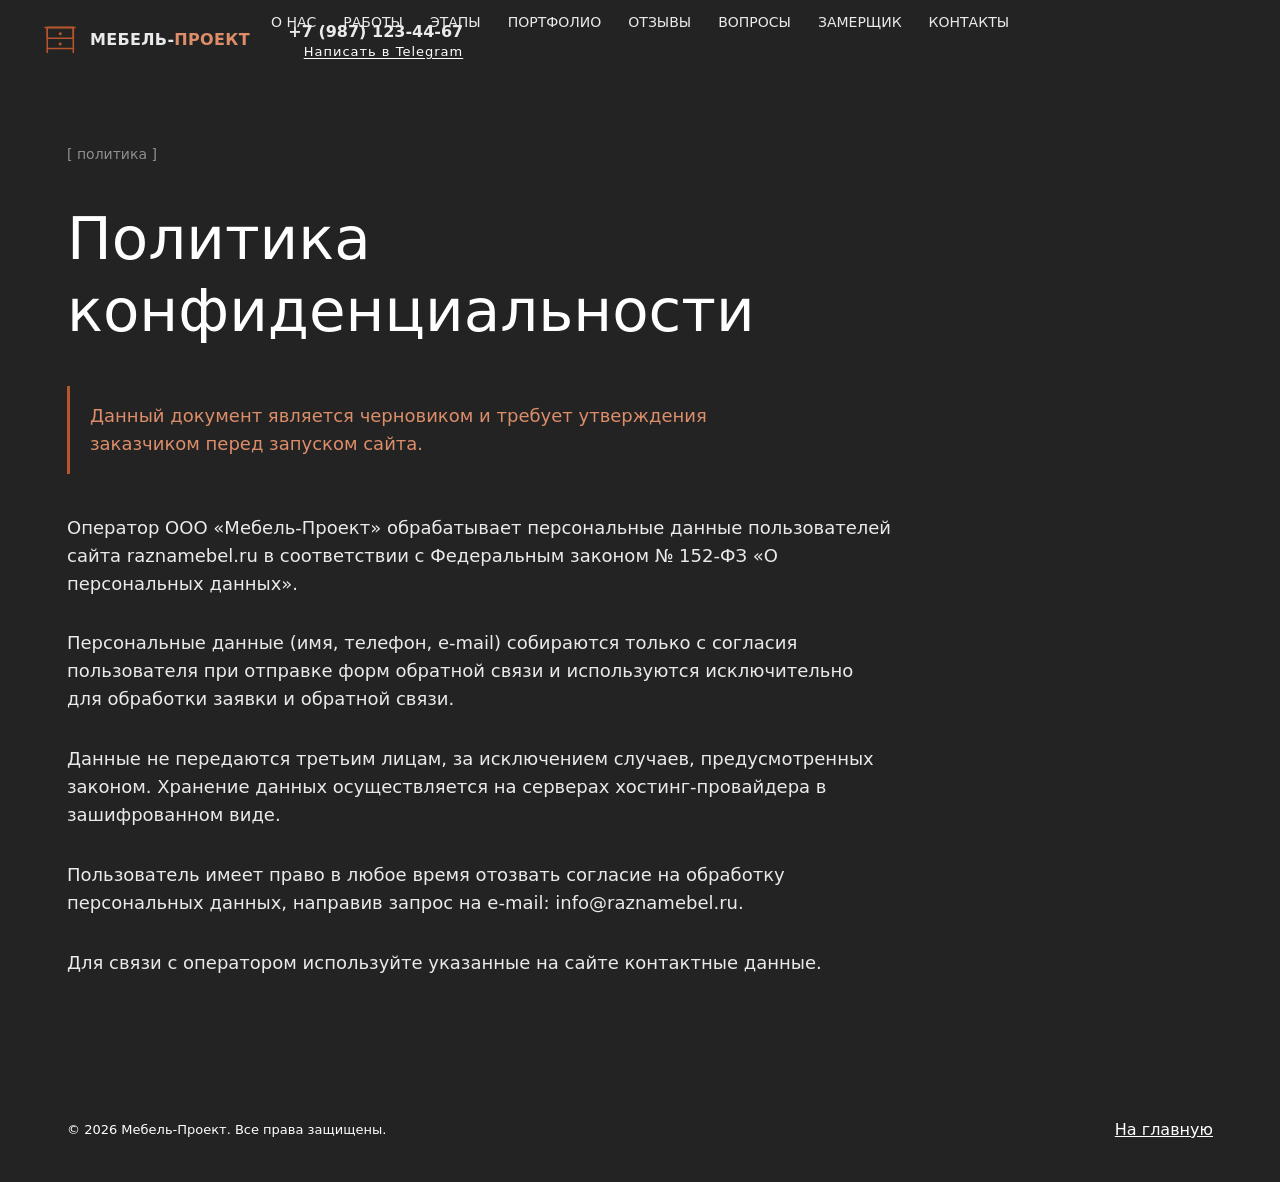
<file: privacy.html>
<!DOCTYPE html>
<html lang="ru">
<head>
  <meta charset="UTF-8">
  <meta name="viewport" content="width=device-width, initial-scale=1.0">
  <title>Политика конфиденциальности — Мебель-Проект</title>
  <meta name="description" content="Политика конфиденциальности сайта «Мебель-Проект»: какие персональные данные собираются, как обрабатываются и хранятся, как отозвать согласие.">
  <meta name="theme-color" content="#b4552d">
  <link rel="icon" href="images/favicon.svg" type="image/svg+xml">
  <link rel="stylesheet" href="css/variables.css">
  <link rel="stylesheet" href="css/base.css">
  <link rel="stylesheet" href="css/ui.css">
  <link rel="stylesheet" href="css/sections/header.css">
  <link rel="stylesheet" href="css/sections/footer.css">
  <link rel="stylesheet" href="css/privacy.css">
</head>
<body>
  <a class="ui-skip" href="#main">Перейти к содержимому</a>
  <header class="site-header">
    <div class="site-header__inner ui-container">
      <a href="/" class="site-header__logo" aria-label="Мебель-Проект — главная">
        <img class="site-header__logo-img site-header__logo-img--bar" src="images/logo-4-light.svg" alt="" width="40" height="40">
        <img class="site-header__logo-img site-header__logo-img--dark" src="images/logo-4-accent.svg" alt="" width="40" height="40">
        <span class="site-header__logo-text" aria-hidden="true">Мебель-<span class="site-header__logo-text-accent">Проект</span></span>
      </a>
      <button type="button" class="site-header__burger" aria-label="Открыть меню" aria-expanded="false" aria-controls="site-nav">
        <span class="site-header__burger-line" aria-hidden="true"></span>
      </button>
      <div class="site-header__contacts">
        <a href="tel:+79991234567" class="site-header__phone">+7 (987) 123-44-67</a>
        <a href="https://t.me/+79991234567" class="site-header__tg" target="_blank" rel="noopener">Написать в Telegram</a>
      </div>
    </div>
  </header>
  <nav class="site-nav" id="site-nav" hidden>
    <ul class="site-nav__list">
      <li><a class="site-nav__link" href="#facts">О нас</a></li>
      <li><a class="site-nav__link" href="#services">Работы</a></li>
      <li><a class="site-nav__link" href="#process">Этапы</a></li>
      <li><a class="site-nav__link" href="#works">Портфолио</a></li>
      <li><a class="site-nav__link" href="#reviews">Отзывы</a></li>
      <li><a class="site-nav__link" href="#faq">Вопросы</a></li>
      <li><a class="site-nav__link" href="#measurer">Замерщик</a></li>
      <li><a class="site-nav__link" href="#contacts">Контакты</a></li>
    </ul>
  </nav>

  <main id="main">
    <section class="privacy">
      <div class="privacy__inner ui-container">
        <div class="privacy__eyebrow ui-eyebrow">[ политика ]</div>
        <h1 class="privacy__title">Политика конфиденциальности</h1>
        <p class="privacy__note" data-draft="true">Данный документ является черновиком и требует утверждения заказчиком перед запуском сайта.</p>
        <div class="privacy__content">
          <p>Оператор ООО «Мебель-Проект» обрабатывает персональные данные пользователей сайта raznamebel.ru в соответствии с Федеральным законом № 152-ФЗ «О персональных данных».</p>
          <p>Персональные данные (имя, телефон, e-mail) собираются только с согласия пользователя при отправке форм обратной связи и используются исключительно для обработки заявки и обратной связи.</p>
          <p>Данные не передаются третьим лицам, за исключением случаев, предусмотренных законом. Хранение данных осуществляется на серверах хостинг-провайдера в зашифрованном виде.</p>
          <p>Пользователь имеет право в любое время отозвать согласие на обработку персональных данных, направив запрос на e-mail: info@raznamebel.ru.</p>
          <p>Для связи с оператором используйте указанные на сайте контактные данные.</p>
        </div>
      </div>
    </section>
  </main>

  <footer class="footer">
    <div class="footer__inner ui-container">
      <p class="footer__copy">© 2026 Мебель-Проект. Все права защищены.</p>
      <div class="footer__links">
        <a href="index.html" class="footer__link">На главную</a>
      </div>
    </div>
  </footer>

  <script src="js/menu.js" defer></script>
  <script src="js/ui.js" defer></script>
</body>
</html>
</file>
<file: css/variables.css>
/* ==========================================================================
   variables.css — дизайн-токены проекта «Разная Мебель»
   Основа: токены референса. Красный заменён по варианту A. Только :root.
   ========================================================================== */

:root {
  /* --- Цвета --- */
  --color-bg-dark: #232323; /* hero-фон (grey-14) */
  --color-accent: #b4552d; /* заливки с текстом: бар шапки, круг-CTA, кнопки (белый текст 4,87:1, AA) */
  --color-accent-decor: #b4552d; /* только декор без текста: знак логотипа, тире, номера 01/02/03 */
  --color-accent-text-dark: #dc8d69; /* акцент как текст на #232323 (6,03:1) и #363636 (4,64:1) — AA */
  --color-success: #1e6b3f; /* успех (на белом 6,45:1) */
  --color-error: #b3261e; /* ошибка (на белом 6,48:1) */
  --color-accent-hover: #9a4726; /* hover заливок (белый текст 6,30:1, AA) */
  --color-text-light: #eaeaea; /* светлый текст на темном */
  --color-surface: #fefefe; /* белый: текст меню, линии бургера */
  --color-accent-contrast: #fefefe; /* текст на красном */
  --color-overlay: rgb(0 0 0 / 70%); /* затемнение hero-фото */
  --color-overlay-top: rgb(0 0 0 / 86%); /* верх hero: темнее, под шапку и H1 */
  /* Hero: усиленный оверлей (фон должен быть заметно темнее, чем в других секциях) */
  --color-hero-overlay-top: rgb(0 0 0 / 92%);
  --color-hero-overlay-mid: rgb(0 0 0 / 80%);
  --color-hero-overlay-bottom: rgb(0 0 0 / 62%);
  --color-slash-dim: rgb(255 255 255 / 65%); /* приглушенный "/" активного пункта меню */

  /* --- Шрифты --- */
  --font-sans: "Inter", system-ui, -apple-system, "Segoe UI", sans-serif; /* основной текст */
  --font-heading: "Unbound", "Inter", system-ui, sans-serif; /* заголовки */
  --font-weight-regular: 400;
  --font-weight-medium: 500;
  --font-weight-bold: 700;

  /* --- Fluid-типографика: 390 base -> 768 -> 1200 (min-width) --- */
  --font-hero: clamp(2.346rem, 1.173rem + 5.2785vw, 4.692rem); /* H1: 37.5 -> 75.1 (+20% от базовых 31.3/62.6) */
  --font-subhero: clamp(1.5625rem, 1rem + 2.5vw, 2.75rem); /* подзаголовок: 25 -> 44 */
  --font-lead: clamp(0.79rem, 0.575rem + 1.15vw, 1.29rem); /* лид: 13 -> 18 -> 20 (15% больше) */
  --font-nav: 0.875rem; /* десктоп-навигация: 14 фикс */
  --font-menu: clamp(1.25rem, 1rem + 2vw, 1.375rem); /* мобайл-меню: ~20-22, §5.1 */
  --font-btn: 0.8125rem; /* кнопки hero 390/768: 13 */
  --font-btn-desktop: 0.875rem; /* кнопки панели 1200+: 14 */
  --font-contact: 1rem; /* телефон шапки: 16 */
  --font-tg: 0.8125rem; /* Telegram-ссылка: 13 */
  --lh-tight: 1.2; /* заголовки */
  --lh-body: 1.55; /* текстовые блоки */
  --lh-menu: 1.6; /* пункты мобайл-меню, §5.1 */
  --ls-link: 1px; /* Telegram-ссылка */

  /* --- Отступы (fluid) --- */
  --space-header-bar: 80px; /* высота красного бара <1200 */
  --space-section-inline: 35px; /* боковые поля hero-контента 390 */
  --space-menu-gap: clamp(16px, 5vw, 28px); /* ритм пунктов меню, §5.1 */
  --space-menu-top: clamp(32px, 10vw, 56px); /* отступ меню от бара, §5.1 */
  --space-nav-gap: 27px; /* шаг десктоп-навигации */
  --space-panel-gap: 10px; /* зазор кнопок панели 1200+ */
  --space-slash: 8px; /* зазор "/" до текста активного пункта */
  --facts-row-bottom: 15px; /* нижний отступ ряда фактов */

  /* --- Контейнер --- */
  --container-max: 1146px;
  --container-padding-mobile: 20px;
  --container-padding-desktop: 40px;

  /* --- Кнопки --- */
  --btn-min-mobile: 177px; /* 177x39, режимы <1200 */
  --btn-height-mobile: 39px;
  --btn-min-desktop: 238px; /* 238x50, панель 1200+ */
  --btn-height-desktop: 50px;

  /* --- Шапка / бургер --- */
  --burger-width: 28px;
  --burger-height: 20px;
  --burger-line: 3px;
  --burger-hit: 44px; /* a11y хит-зона */
  --logo-bar-width: 242px; /* логотип в баре <1200 (собственный SVG 242x33) */
  --logo-bar-height: 33px;
  /* логотип-знак: квадратная иконка шкафа (images/logo-4-*.svg) */
  --logo-size: 40px;
  --font-logo-text: 1rem; /* текст «Разная Мебель» рядом со знаком */

  /* --- Facts (секция 1): токены спеке референса ---
     Замеры facts-1920/768/390.html. Контраст eyebrow #918E8E на #232323 = 4.84 (AA). */
  --color-text-muted: #918e8e; /* eyebrow facts */
  --color-line: #5c5c5c; /* разделители facts */
  --font-weight-light: 400; /* в референсе weight 300 без файла: браузер рисует 400, повторяем явно */
  --font-eyebrow: 0.875rem; /* [ факты о нас ]: 14 фикс (все брейкпоинты) */
  --font-stat: clamp(3.75rem, 3rem + 3.5vw, 4.375rem); /* значения: 60 -> 70 */
  --font-body: clamp(1rem, 0.95rem + 0.3vw, 1.125rem); /* тексты ui-stat: 16 -> 18 */
  --space-section-mobile: clamp(64px, 16vw, 90px); /* вертикаль секции, base */
  --space-section-desktop: clamp(90px, 8vw, 140px); /* вертикаль секции (резерв) */
  --space-facts-eyebrow: clamp(32px, 4vw, 40px); /* eyebrow -> контент (экспорт: 40) */
  --space-stat-gap: clamp(16px, 3vw, 32px); /* горизонтальный зазор внутри строки */
  --facts-top: clamp(48px, 5vw, 67px); /* верх секции >=1024 (экспорт: 67) */
  --facts-bottom: clamp(64px, 8vw, 110px); /* низ секции >=1024 (экспорт: 110) */
  --facts-row: 213px; /* шаг разделителей facts-1920.html: 283/496/709/923 */
  --facts-row-top: 56px; /* контент строк 2-4 ниже разделителя (экспорт: 56-60) */
  --facts-row-bottom: 15px; /* контент выше разделителя */
  --facts-row-gap: 48px; /* иконка -> текст (экспорт: 40-52, среднее 45) */
  --facts-media-max: 500px; /* ширина фото-колонки на 1920 (экспорт 500x800) */
  --facts-media-fluid: clamp(300px, 42vw, 550px); /* фото-колонка 1024->1920 */
  --facts-indent: 26px; /* контент строк от края (экспорт 390/768: 46-20, 75-49) */
  --facts-indent-wide: 30px; /* то же >=1024 */
  --stat-label-max: 24ch; /* ширина текстовой колонки строки >=768 */

  /* --- Portfolio (секция 2): токены спеке референса ---
     Замеры portfolio-1920/1440/768/390.html. #918E8E на #D9D9D9 = 2.30 (провал AA),
     поэтому eyebrow в светлой секции затемнен до #5C5C5C = 4.74 (AA). */
  --color-bg-light: #d9d9d9; /* фон секции */
  --color-text-dark: #0e0e0e; /* текст и подписи на светлом (контраст 13.68) */
  --color-text-muted-dark: #5c5c5c; /* eyebrow на светлом (AA, см. выше) */
  --font-h2: clamp(2.71rem, 1.105rem + 3.4vw, 3.72rem); /* H2: 43.4 -> 59.5 (−15%) */
  --font-cta-circle: 0.9375rem; /* текст круга: 15px */
  --font-caption: 0.875rem; /* подписи-категории: 14px */
  --ls-caption: 3px; /* letter-spacing вертикальных подписей */
  --cta-circle: 152px; /* диаметр круга (экспорт; radius — всегда 50%) */
  --space-mosaic-gap: 70px; /* межрядный шаг мозаики (экспорт) */
  --space-mosaic-gap-sm: clamp(20px, 6vw, 32px); /* шаг стопки <768 */
  --space-portfolio-pad: 120px; /* верх/низ секции >=1200 (экспорт: 120) */

  /* --- Trust (секция 3): токены спеке референса ---
     #918E8E на #363636 = 3.72 (провал AA) -> eyebrow #A3A1A1 = 4.70.
     Красные номера 2.83 — decorative (порядок несет ol), цвет сохранен. */
  --color-bg-dark-2: #363636; /* фон секции */
  --color-text-muted-trust: #a3a1a1; /* eyebrow на #363636 (AA, см. выше) */
  --font-h3: clamp(1.5rem, 1.1rem + 1.5vw, 2.3125rem); /* H3: 24 -> 37 */
  --font-trust-text: clamp(1rem, 0.95rem + 0.3vw, 1.0625rem); /* тексты: 16 -> 17 */
  --font-trust-num: 1rem; /* номера 01/02/03: 16px/500 фикс */
  --space-trust-gap: clamp(32px, 6vw, 80px); /* фото <-> тело (экспорт: 81) */
  --space-trust-num: clamp(20px, 4vw, 50px); /* номер <-> заголовок (экспорт: 21/50) */
  --space-trust-row: clamp(28px, 7vw, 44px); /* вертикаль ряда <1200 */

  /* --- Communication (секция 4): токены спеке референса ---
     Замеры comm-1920/768/390.html. Sub/lead немонотонны (26->24->44, 18->16->20):
     base-значения ниже, @768/@1200 — поточечно в communication.css. */
  --font-comm: clamp(2rem, 1rem + 4.5vw, 4rem); /* H1: 32 -> 64 (@768 фикс 2rem) */
  --font-commsub: 1.625rem; /* sub base 390: 26 */
  --font-commlead: 1.125rem; /* lead base 390: 18 */
  --font-commsub-desktop: 2.75rem; /* sub 1200+: 44 */
  --font-commlead-desktop: 1.25rem; /* lead 1200+: 20 */
  --font-field: 1rem; /* поля: 16 */
  --font-mask: 0.88125rem; /* маска телефона: 14.1 */
  --font-note: 0.6875rem; /* дисклеймер: 11 */
  --comm-panel: 300px; /* ширина красной панели/карточки */
  --comm-field-gap: 20px; /* зазор полей и submit -> ghost... ghost 16 (см. css) */
  --comm-offset: 153px; /* панель x540 (экспорт) при контейнере 1146: 540-387 */
  --comm-gap: 89px; /* панель -> тексты >=1200 (экспорт: 929-840) */

  /* --- Reviews (секция 6): токены спеке референса ---
     Замеры reviews-1920/768/390.html. H2 немонотонен 42 -> 55 -> 65:
     fluid-clamp через весь диапазон (55 при 768 = 55.7, допуск PP).
     #918F8F разделителей — почти дубль #918E8E (Δ1), отдельный токен
     по спеке §9; при верстке не смешивать с --color-text-muted. */
  --color-line-reviews: #918f8f; /* разделители reviews */
  --font-reviews-title: clamp(2.23rem, 1.48rem + 3.09vw, 3.45rem); /* H2: 35.7 -> 55.2 (−15%) */
  --font-review-name: 1.3875rem; /* имя площадки: 22.2px/300 фикс */
  --font-review-lead: 1.0625rem; /* лид: 17px, все ширины */
  --space-reviews-gap: clamp(24px, 4vw, 60px); /* межкарточный (wrap 768) */

  /* --- Offer (секция 7): токены спеке референса ---
     H2 поточечно: 27 (base) -> 52 (@768) -> 65 (@1200); лид 15 -> 18 -> 21
     с константным lh 1.6667 (25/30/35). Переключения — в offer.css.
     Раскладка полей формы — отдельный брейкпоинт 1024 (требование задачи). */
  --font-offer-title: 1.6875rem; /* H2 [ Спецпредложение ] base 390: 27/400 */
  --font-offer-lead: 0.9375rem; /* лид base 390: 15/300 */
  --font-offer-submit: 0.875rem; /* submit Отправить: 14/400, все ширины */
  --offer-card-top: 443px; /* открытый верх фото над карточкой (base) */
  --offer-photo-h: 876px; /* высота фотозоны (все ширины, экспорт) */

  /* --- About (секция 8): токены спеке референса ---
     Замеры about-1920/768/390.html + PNG. Двухсегментные clamp: -a работает
     base->768 (капы точно в значениях 768), -b включается с 768 и доводит
     до десктопа к 1024 (мины совпадают с капами -a — стык непрерывен).
     H2: 36 -> 50 -> 65; верх: 169 -> 319 -> 364; низ: 78 -> 108 -> 121. */
  --font-about-h2-a: clamp(2.25rem, 1.35rem + 3.7vw, 3.125rem); /* H2: 36 -> 50 */
  --font-about-h2-b: clamp(3.125rem, 0.3125rem + 5.86vw, 4.0625rem); /* H2: 50 -> 65 */
  --font-about-text: clamp(1rem, 0.936rem + 0.26vw, 1.0625rem); /* тексты: 16 -> 17 */
  --font-about-link: 1.0625rem; /* ссылка: 17px/400 фикс */
  --font-about-num: 0.625rem; /* бейджи 01/02/03: 10px/300 фикс */
  --space-about-top-a: clamp(169px, 14.3px + 39.7vw, 319px); /* верх: 169 -> 319 */
  --space-about-top-b: clamp(319px, 184px + 17.6vw, 364px); /* верх: 319 -> 364 */
  --space-about-h2lead-a: clamp(38px, 7.05px + 7.94vw, 68px); /* H2 -> лид */
  --space-about-h2lead-b: clamp(68px, -4px + 9.38vw, 92px); /* H2 -> лид */
  --space-about-link: 84px; /* лид -> ссылка (все ширины) */
  --space-about-list-a: clamp(79px, 68.7px + 2.65vw, 89px); /* ссылка -> ряды */
  --space-about-bottom-a: clamp(78px, 47.05px + 7.94vw, 108px); /* низ: 78 -> 108 */
  --space-about-bottom-b: clamp(108px, 69px + 5.08vw, 121px); /* низ: 108 -> 121 */
  --space-about-icon-cell: clamp(122px, 62.2px + 15.34vw, 180px); /* ячейка иконки: 122 -> 180; иконки 103/98/85 прижаты влево, тела всегда с края ячейки (1080/254/157) */
  --space-about-row-inset: clamp(15px, -0.28rem + 5vw, 34px); /* инсет ряда <1024 */

  /* --- Measurer (секция 9): токены спеке референса ---
     H2 поточечно: 43 (base) -> 57 (@768) -> 59 (@1200); лид 16 -> 18 -> 19.
     Переключения — в measurer.css, здесь только base. Сетка как communication:
     base 390 -> 768 -> 1200 (без 1024). */
  --font-meas: 2.6875rem; /* H2 base 390: 43/700 */
  --font-meas-lead: 1rem; /* лид base 390: 16/500 */
  --font-meas-formlead: 1.0625rem; /* лид панели: 17/400, все ширины */
  --measurer-panel: 300px; /* красная панель base/1200 */
  --measurer-panel-wide: 616px; /* красная панель 768 */
  --measurer-photo-h: 1320px; /* высота фотозоны base (= min-height секции) */

  /* --- Contacts (секция 10): токены спеке референса ---
     Замеры contacts-1920/390.html. Отдельного экспорта 768 нет — fluid-clamp
     через весь диапазон, капы сходятся к ~1024 (единственный брейкпоинт):
     H2 21.8 -> 25.5; тело 14 -> 18; карта 390 -> 600. */
  --color-map: #e5e3df; /* подложка карты (orange-89; есть в structure.md §7) */
  --font-contact-title: clamp(1.3625rem, 1.22rem + 0.58vw, 1.59375rem); /* H2: 21.8 -> 25.5 */
  --lh-contact-title: 1.28; /* 28/32.76 — константа */
  --font-contact-text: clamp(0.875rem, 0.72rem + 0.63vw, 1.125rem); /* тело: 14 -> 18 */
  --lh-contact-text: clamp(20.3px, 15.62px + 1.2vw, 27.9px); /* 20.3 -> 27.9 */
  --space-contact-gap: 29px; /* title -> body (28.61/28.89 — константа) */
  --space-contact-pad-block: 45px; /* верх/низ base; >=1024: 60px поточечно */
  --space-contact-pad-box: 60px; /* паддинги бокса >=1024 */
  --space-contact-top: 120px; /* карточка от верха карты */
  --space-contact-map: clamp(390px, 261px + 33.1vw, 600px); /* высота карты 390 -> 600 */
  --z-map-card: 1; /* карточка выше iframe карты */

  /* --- Footer (секция 11): токены спеке референса ---
     Замеры footer-1920/390.html. Типографика константна (13/30 обе ширины,
     без clamp); переключается только раскладка. Единственный брейкпоинт 1024. */
  --font-footer: 0.8125rem; /* 13px, base и десктоп */
  --lh-footer: 2.3077; /* 30/13 */
  --space-footer-gap: 3px; /* зазор стопки base (70-37-30) */
  --space-footer-pad-top: 37px; /* верх base */
  --space-footer-pad-bottom: 42px; /* низ base (42.5 -> целые, см. спеку §9) */
  --space-footer-pad-desktop: 36px; /* верх/низ >=1024 (36+30+36=102 -> min-height 103 добирает 1px) */

  /* --- Scrollbar (референс figma/line.jpg): светлый трек + красный pill-тамб.
     Цвета — существующие (трек white, тамб accent, hover accert-hover). */
  --scrollbar-width: 20px; /* ширина полосы (тамб 12px + поля 4px с каждой стороны) */
  --scrollbar-radius: 8px; /* pill (больше половины видимой ширины тамба) */

  /* --- Радиусы / переходы / слои --- */
  --radius-none: 0;
  --radius-circle: 50%; /* CTA-круги (экспортный 3000px нормализован) */
  --radius-callback-form: 8px; /* попап обратного звонка (form.jpg: лёгкое скругление) */
  --transition-base: 250ms ease;
  --z-header: 50;
  --z-nav: 40;
  --z-callback: 60; /* floating-виджет выше шапки/карты (structure.md §7) */
  --z-tooltip: 70; /* тултип выше кнопки */

  /* --- ui-callback (floating-виджет): кнопки / попап формы ---
     Круги 60×60 все ширины; Telegram виден только >=1200px;
     попап формы 360×350 (form.jpg). */
  --color-telegram: #229ed9; /* голубой круг Telegram */
  --color-tooltip: #292929; /* фон тултипа (structure.md §4) */
  --color-callback-ink: #0e0e0e; /* текст попапа на белом (как --color-text-dark) */
  --callback-size: 60px; /* диаметр кругов: звонок / Telegram / закрытие */
  --callback-form-w: 360px; /* ширина попапа (form.jpg) */
  --callback-form-h: 350px; /* высота попапа (form.jpg) */
  --callback-offset: 20px; /* отступы виджета от краёв вьюпорта */
  --callback-gap: 12px; /* зазор кнопок в стеке / попап -> X (buttons.jpg, whats.jpg) */
  --callback-form-pad: 24px; /* внутренние поля попапа */
  --shadow-callback: 0 0 10px rgb(0 0 0 / 30%); /* тень кругов (structure.md §7: фиксируем 10px-вариант) */
  --font-callback-title: 1.25rem; /* заголовок попапа: 20 */
  --font-callback-text: 0.9375rem; /* текст/кнопка попапа: 15 */
  --font-callback-phone: 1rem; /* телефон в попапе: 16 */

  /* --- Новые токены проекта (не из референса) --- */
  --color-bg-card-light: #fefefe; /* светлая карточка блока замера */
  --measurer-card-w: 560px; /* ширина карточки замера */
  --works-gap: clamp(12px, 2vw, 24px); /* зазор превью «Наши работы» */
  --works-ratio: 4 / 3; /* пропорция превью */
  --lightbox-bg: rgb(0 0 0 / 92%); /* подложка лайтбокса */
  --font-tab: 0.9375rem; /* вкладки блока замера: 15 */
  --font-step-title: clamp(1.125rem, 1rem + 0.6vw, 1.5rem); /* заголовки шагов: 18 -> 24 */
  --font-review: clamp(1rem, 0.95rem + 0.3vw, 1.125rem); /* текст отзыва: 16 -> 18 */
  --font-works-title: var(--font-h2); /* H2 «Наши работы» как у Services */
}
</file>
<file: css/base.css>
/* ==========================================================================
   base.css — reset, landmarks, a11y-утилиты, контейнер, кнопки
   Перенесено из референса (tricky71.github.io/Mebel_br) 1-в-1; изменены только имена блоков и токены цвета.
   ========================================================================== */

*,
*::before,
*::after {
  box-sizing: border-box;
  margin: 0;
  padding: 0;
}

html {
  scroll-behavior: smooth;
}

@media (prefers-reduced-motion: reduce) {
  html {
    scroll-behavior: auto; /* a11y: якорные переходы без анимации */
  }
}

body {
  font-family: var(--font-sans);
  background-color: var(--color-bg-dark);
  color: var(--color-text-light);
  line-height: var(--lh-body);
  overflow-wrap: break-word; /* defensive: длинные строки RU/URL */
  -webkit-text-size-adjust: 100%;
}

body.is-locked {
  overflow: hidden; /* блок скролла при открытом меню (переключает burger.js) */
}

/* Заголовки — Unbound; весь остальной текст наследует Inter от body.
   Отдельные секции при необходимости переопределяют font-family точечно. */
h1,
h2,
h3,
h4,
h5,
h6 {
  font-family: var(--font-heading);
}

img {
  display: block;
  max-width: 100%;
}

a {
  color: inherit;
}

ul {
  list-style: none;
}

button {
  font: inherit;
  color: inherit;
  background: none;
  border: none;
  cursor: pointer;
}

/* Видимый фокус: белый outline читается и на темном, и на красном */
a:focus-visible,
button:focus-visible {
  outline: 2px solid var(--focus-color, var(--color-surface));
  outline-offset: 3px;
}

/* На светлых секциях белый контур не виден: тёмный */
.services,
.process,
.about,
.measurer__card,
.ui-callback__card {
  --focus-color: var(--color-text-dark);
}

[hidden] {
  display: none !important;
}

/* Каноническая a11y-утилита (исключение без префикса ui-) */
.visually-hidden {
  position: absolute;
  width: 1px;
  height: 1px;
  margin: -1px;
  padding: 0;
  overflow: hidden;
  clip: rect(0 0 0 0);
  white-space: nowrap;
  border: 0;
}

/* Skip-link: скрыт до фокуса */
.ui-skip {
  position: absolute;
  top: -100%;
  left: 16px;
  z-index: 100;
  padding: 12px 16px;
  background-color: var(--color-surface);
  color: var(--color-bg-dark);
  font-weight: var(--font-weight-medium);
  text-decoration: none;
}

.ui-skip:focus-visible {
  top: 12px;
  outline-color: var(--color-bg-dark);
}

/* Единый контейнер первого экрана: 1160 max, поля 20/40 */
.ui-container {
  width: min(100% - var(--container-padding-mobile) * 2, var(--container-max));
  margin-inline: auto;
}

@media (min-width: 768px) {
  .ui-container {
    width: min(100% - var(--container-padding-desktop) * 2, var(--container-max));
  }
}

/* Призрачная кнопка hero/панели: рамка 1px, радиуса нет */
.ui-btn {
  display: inline-flex;
  align-items: center;
  justify-content: center;
  min-width: var(--btn-min-mobile);
  min-height: var(--btn-height-mobile);
  padding: 8px 20px;
  /* border: 1px solid currentcolor; */
  border-radius: var(--radius-none);
  font-size: var(--font-btn);
  font-weight: var(--font-weight-regular);
  line-height: var(--lh-tight);
  text-decoration: none;
  text-align: center;
  transition: background-color var(--transition-base), color var(--transition-base);
}

/* На мобиле (<768) кнопки стоят стопкой и должны быть одной ширины.
   С 768 они выстраиваются в ряд — там ширина определяется контентом. */
@media (max-width: 767px) {
  .ui-btn {
    width: 100%;
    max-width: 350px;
  }
}

.ui-btn--ghost {
  color: var(--color-text-light);
  background-color: transparent;
}

.ui-btn--ghost:hover {
  background-color: rgb(255 255 255 / 12%);
}

/* Заливная кнопка: красная, белый текст (5,47:1) */
.ui-btn--solid {
  border-color: var(--color-accent);
  background-color: var(--color-accent);
  color: var(--color-accent-contrast);
}

.ui-btn--solid:hover {
  border-color: var(--color-accent);
  background-color: var(--color-accent);
}

.ui-btn--primary {
  background-color: var(--color-accent);
  color: var(--color-accent-contrast);
  border: none;
}

.ui-btn--primary:hover {
  background-color: var(--color-accent-hover);
  color: var(--color-accent-contrast);
  border: none;
}

.ui-btn--outline {
  background-color: var(--color-bg-dark);
  color: var(--color-text-light);
}

.ui-btn--outline:hover {
  background-color: var(--color-accent);
  color: var(--color-accent-contrast);
  border: none;
}

@media (min-width: 1200px) {
  .ui-btn {
    min-width: var(--btn-min-desktop);
    min-height: var(--btn-height-desktop);
    font-size: var(--font-btn-desktop);
  }
}

/* Кастомная полоса прокрутки (референс figma/line.jpg):
   светлый трек + красный pill-тамб с белыми полями (border в цвет трека).
   Два взаимоисключающих гарда — это обязательно: в Chrome 121+ вычисленное
   scrollbar-width ≠ auto на элементе гасит ВСЁ семейство ::-webkit-scrollbar
   (MDN), а нативный thin-рендер рисует стрелки. Поэтому стандартные свойства —
   только для Firefox, webkit-псевдоэлементы — только для Chromium/Safari. */

/* Firefox: thin + цвета (радиуса нет — движок скругление не поддерживает) */
@supports (scrollbar-width: thin) and (not selector(::-webkit-scrollbar)) {
  html {
    scrollbar-width: thin;
    scrollbar-color: var(--color-accent) var(--color-surface); /* тамб / трек */
  }
}

/* Chromium/Safari: полный кастом (ширина 20px, без стрелок) */
@supports selector(::-webkit-scrollbar) {
  ::-webkit-scrollbar {
    width: var(--scrollbar-width);
  }

  ::-webkit-scrollbar-track {
    background-color: var(--color-surface);
  }

  ::-webkit-scrollbar-thumb {
    background-color: var(--color-accent);
    border: 4px solid var(--color-surface);
    border-radius: var(--scrollbar-radius);
  }

  ::-webkit-scrollbar-thumb:hover {
    background-color: var(--color-accent-hover);
  }

  ::-webkit-scrollbar-button {
    display: none; /* стрелки на концах полосы — скрыты */
    width: 0;
    height: 0;
  }
}
</file>
<file: css/ui.css>
/* ==========================================================================
   ui.css — общие компоненты: eyebrow, круг-CTA, форма заявки (ui-lead-form),
   загрузка файла, вкладки, статус отправки.
   Eyebrow, круг-CTA и форма перенесены из референса; светлая форма, файл,
   вкладки и статусы — новые (требования R-100…R-123, R-140…R-144).
   ========================================================================== */

/* --- Спрайт SVG-иконок (R-02: без inline-стилей) --- */
.ui-icon-sprite {
  display: none;
}

/* --- Eyebrow «[ текст ]» --- */
.ui-eyebrow {
  font-size: var(--font-eyebrow);
  font-weight: var(--font-weight-regular);
  line-height: var(--lh-tight);
  color: var(--color-text-muted);
  white-space: nowrap;
}

/* --- Круг CTA (позиция — секционная) --- */
.ui-cta-circle {
  position: relative;
  display: inline-flex;
  align-items: center;
  justify-content: center;
  width: var(--cta-circle);
  height: var(--cta-circle);
  padding: 16px;
  border-radius: var(--radius-circle);
  background-color: var(--color-accent);
  color: var(--color-accent-contrast);
  font-size: var(--font-cta-circle);
  font-weight: var(--font-weight-medium);
  line-height: 20px;
  text-align: center;
  text-decoration: none;
  text-wrap: balance;
  transition: background-color var(--transition-base), transform var(--transition-base);
}

.ui-cta-circle:hover {
  background-color: var(--color-accent-hover);
  transform: scale(1.2);
}

.ui-cta-circle:focus-visible {
  outline: 2px solid var(--color-text-dark);
  outline-offset: 4px;
}

@media (prefers-reduced-motion: reduce) {
  .ui-cta-circle {
    transition: none;
  }

  .ui-cta-circle:hover {
    transform: none;
  }
}

/* --- Форма заявки (тёмный вариант по умолчанию, как в референсе) --- */
.ui-lead-form {
  display: flex;
  flex-direction: column;
  min-width: 0;
}

.ui-lead-form__field {
  display: flex;
  align-items: center;
  min-height: 50px;
  margin-bottom: var(--comm-field-gap);
  border-bottom: 1px solid var(--color-surface);
}

.ui-lead-form__input {
  flex: 1 1 auto;
  min-width: 0;
  padding: 0;
  border: none;
  border-radius: var(--radius-none);
  background: transparent;
  color: var(--color-surface);
  font: inherit;
  font-size: var(--font-field);
  font-weight: var(--font-weight-regular);
  line-height: 1;
}

.ui-lead-form__input::placeholder {
  color: rgb(255 255 255 / 50%);
  opacity: 1;
}

.ui-lead-form__input:focus {
  outline: none; /* фокус показывает линия поля: :focus-within ниже */
}

.ui-lead-form__field:focus-within {
  border-bottom-width: 3px;
  margin-bottom: calc(var(--comm-field-gap) - 2px);
}

.ui-lead-form__prefix {
  display: inline-flex;
  flex: 0 0 auto;
  align-items: center;
  gap: 10px;
  margin-right: 10px;
  font-size: var(--font-field);
  font-weight: var(--font-weight-regular);
  line-height: 1;
  color: var(--color-surface);
}

.ui-lead-form__field--phone .ui-lead-form__input {
  font-size: var(--font-mask);
}

.ui-lead-form__field.is-invalid {
  border-bottom-color: var(--color-accent-text-dark);
}

.ui-lead-form__error {
  min-width: 0;
  margin: -12px 0 var(--comm-field-gap);
  overflow-wrap: break-word;
  font-size: var(--font-note);
  line-height: var(--lh-body);
  color: var(--color-accent-text-dark);
}

.ui-lead-form__error:empty {
  display: none;
}

.ui-lead-form__submit {
  display: inline-flex;
  align-items: center;
  justify-content: center;
  width: 100%;
  min-height: 50px;
  padding: 8px 15px;
  border: none;
  border-radius: var(--radius-none);
  background-color: var(--color-accent);
  color: var(--color-accent-contrast);
  font: inherit;
  font-size: var(--font-btn-desktop);
  font-weight: var(--font-weight-regular);
  line-height: var(--lh-tight);
  text-align: center;
  cursor: pointer;
  transition: background-color var(--transition-base), color var(--transition-base);
}

.ui-lead-form__submit:hover {
  background-color: var(--color-accent-hover);
}

.ui-lead-form__submit[disabled] {
  cursor: progress;
  opacity: 0.6;
}

.ui-lead-form__note {
  margin-top: 20px;
  min-width: 0;
  overflow-wrap: break-word;
  text-align: center;
  font-size: var(--font-note);
  font-weight: var(--font-weight-light);
  line-height: var(--lh-body);
  color: var(--color-text-light);
}

.ui-lead-form__note a {
  color: inherit;
  text-decoration: underline;
  text-underline-offset: 2px;
}

/* Статус отправки (aria-live): успех / ошибка */
.ui-lead-form__status {
  min-width: 0;
  margin-top: 16px;
  overflow-wrap: break-word;
  font-size: var(--font-field);
  line-height: var(--lh-body);
}

.ui-lead-form__status:empty {
  display: none;
}

.ui-lead-form__status.is-success {
  color: var(--color-text-light);
}

.ui-lead-form__status.is-error {
  color: var(--color-accent-text-dark);
}

/* Honeypot: скрыт для людей, виден роботам */
.ui-lead-form__trap {
  position: absolute;
  left: -9999px;
  width: 1px;
  height: 1px;
  overflow: hidden;
}


/* --- Светлая форма (карточка замера, белый фон) --- */
.ui-lead-form--light .ui-lead-form__field {
  border-bottom-color: var(--color-text-dark);
}

.ui-lead-form--light .ui-lead-form__input,
.ui-lead-form--light .ui-lead-form__prefix {
  color: var(--color-text-dark);
}

.ui-lead-form--light .ui-lead-form__input::placeholder {
  color: var(--color-text-muted-dark);
}

.ui-lead-form--light .ui-lead-form__field.is-invalid {
  border-bottom-color: var(--color-error);
}

.ui-lead-form--light .ui-lead-form__error,
.ui-lead-form--light .ui-lead-form__status.is-error {
  color: var(--color-error);
}

.ui-lead-form--light .ui-lead-form__status.is-success {
  color: var(--color-success);
}

.ui-lead-form--light .ui-lead-form__note {
  color: var(--color-text-muted-dark);
}

.ui-lead-form--light .ui-lead-form__submit {
  background-color: var(--color-accent);
  color: var(--color-accent-contrast);
}

.ui-lead-form--light .ui-lead-form__submit:hover {
  background-color: var(--color-accent-hover);
}

/* --- Загрузка файлов (расчёт по фото) --- */
.ui-file {
  display: flex;
  flex-direction: column;
  gap: 8px;
  min-width: 0;
  margin-bottom: var(--comm-field-gap);
}

.ui-file__label {
  font-size: var(--font-field);
  line-height: var(--lh-tight);
}

.ui-file__input {
  min-width: 0;
  padding: 10px 0;
  font: inherit;
  font-size: var(--font-mask);
  color: inherit;
}

.ui-file__hint {
  min-width: 0;
  overflow-wrap: break-word;
  font-size: var(--font-note);
  line-height: var(--lh-body);
  color: var(--color-text-muted-dark);
}

.ui-lead-form__area {
  width: 100%;
  min-height: 96px;
  padding: 10px 0;
  border: none;
  border-bottom: 1px solid var(--color-text-dark);
  border-radius: var(--radius-none);
  background: transparent;
  color: var(--color-text-dark);
  font: inherit;
  font-size: var(--font-field);
  line-height: var(--lh-body);
  resize: vertical;
}

.ui-lead-form__area:focus {
  outline: none;
  border-bottom-width: 3px;
}

/* --- Вкладки (блок замера) --- */
.ui-tabs__list {
  display: flex;
  flex-wrap: wrap;
  margin-bottom: 24px;
  border-bottom: 1px solid var(--color-text-muted-dark);
}

.ui-tabs__tab {
  flex: 1 1 50%;
  min-height: var(--burger-hit);
  padding: 10px 12px;
  border: none;
  border-bottom: 3px solid transparent;
  border-radius: var(--radius-none);
  background: transparent;
  color: var(--color-text-muted-dark);
  font: inherit;
  font-size: var(--font-tab);
  font-weight: var(--font-weight-medium);
  line-height: var(--lh-tight);
  text-align: center;
  cursor: pointer;
  transition: color var(--transition-base), border-color var(--transition-base);
}

.ui-tabs__tab[aria-selected="true"] {
  border-bottom-color: var(--color-accent);
  color: var(--color-text-dark);
}

.ui-tabs__tab:hover {
  color: var(--color-text-dark);
}

/* Без JS вкладки скрыты, обе панели видны подряд */
.ui-tabs:not(.is-ready) .ui-tabs__list {
  display: none;
}

.ui-tabs__panel + .ui-tabs__panel {
  margin-top: 32px;
}

.ui-tabs.is-ready .ui-tabs__panel + .ui-tabs__panel {
  margin-top: 0;
}

@media (prefers-reduced-motion: reduce) {
  .ui-tabs__tab,
  .ui-lead-form__submit {
    transition: none;
  }
}
</file>
<file: css/sections/header.css>
﻿/* ==========================================================================
   header.css вЂ” С€Р°РїРєР° Рё РЅР°РІРёРіР°С†РёСЏ
   Base/768 РїРµСЂРµРЅРµСЃРµРЅС‹ РёР· СЂРµС„РµСЂРµРЅСЃР°; >=1200 РїРµСЂРµРїРёСЃР°РЅРѕ: РїСЂРѕР·СЂР°С‡РЅР°СЏ С€Р°РїРєР°, Р»РѕРіРѕС‚РёРї, Р“РћР РР—РћРќРўРђР›Р¬РќРћР• РјРµРЅСЋ, РєРѕРЅС‚Р°РєС‚С‹ СЃРїСЂР°РІР°.
   ========================================================================== */

/* --- Base 390: РєСЂР°СЃРЅС‹Р№ Р±Р°СЂ 80px, РѕРІРµСЂР»РµР№ РїРѕРІРµСЂС… hero --- */
.site-header {
  position: absolute;
  inset: 0 0 auto 0;
  z-index: var(--z-header);
  max-width: 1920px; /* РєР°Рї РЅР° СѓР»СЊС‚СЂР°С€РёСЂРѕРєРёС…, С†РµРЅС‚СЂРёСЂРѕРІР°РЅРёРµ С‡РµСЂРµР· auto-margin */
  margin: 0 auto;
  background-color: var(--color-accent);
  color: var(--color-accent-contrast);
}

.site-header__inner {
  display: flex;
  align-items: center;
  min-height: var(--space-header-bar);
  padding-top: 15px;
  padding-bottom: 15px;
}

.site-header__logo {
  display: inline-flex;
  align-items: center;
  gap: 10px;
  margin-right: auto; /* зазор до бургера ~63px по экспорту */
  line-height: 0;
  text-decoration: none;
}

/* Логотип-знак 40x40: квадратная иконка шкафа. Ширина задаётся токеном,
   height: auto сохраняет пропорции квадрата (не сплющивает). */
.site-header__logo img {
  width: var(--logo-size);
  max-width: 100%;
  height: auto;
  flex: 0 0 auto;
}

/* Текст логотипа рядом со знаком. aria-hidden — доступное имя даёт
   aria-label ссылки, поэтому дубль для скринридера не нужен. */
.site-header__logo-text {
  font-family: var(--font-heading);
  font-size: var(--font-logo-text);
  font-weight: var(--font-weight-bold);
  line-height: var(--lh-tight);
  letter-spacing: 0.02em;
  text-transform: uppercase;
  white-space: nowrap;
  color: var(--color-surface); /* на красном баре <1200 */
  /* defensive: очень узкие экраны — текст ужимается, а не выталкивает бургер */
  min-width: 0;
  overflow: hidden;
  text-overflow: ellipsis;
}

/* Акцентная часть названия («Проект»).
   <1200 — белая: на красном баре акцентный красный даёт контраст 1:1 и не читается.
   >=1200 — акцентная: --color-accent-text-dark на тёмном фоне (по токенам проекта). */
.site-header__logo-text-accent {
  color: inherit;
}

/* --- Совсем узкие экраны (<360): текст мельче, чтобы влезть с бургером --- */
@media (max-width: 359px) {
  .site-header__logo-text {
    font-size: 0.8125rem; /* 13 */
  }

  .site-header__logo {
    gap: 8px;
  }
}

/* Р”РІР° РІР°СЂРёР°РЅС‚Р° Р»РѕРіРѕС‚РёРїР°: РЅР° РєСЂР°СЃРЅРѕРј Р±Р°СЂРµ (<1200) Рё РЅР° РїСЂРѕР·СЂР°С‡РЅРѕР№ С€Р°РїРєРµ (>=1200) */
.site-header__logo-img--dark {
  display: none;
}

/* РљРѕРЅС‚Р°РєС‚С‹ РґРµСЃРєС‚РѕРїР°: СЃРєСЂС‹С‚С‹ РІ СЂРµР¶РёРјР°С… <1200 */
.site-header__contacts {
  display: none;
}

/* --- Р‘СѓСЂРіРµСЂ 28x20 РІ С…РёС‚-Р·РѕРЅРµ 44x44 --- */
.site-header__burger {
  display: flex;
  flex: 0 0 auto;
  align-items: center;
  justify-content: center;
  width: var(--burger-hit);
  height: var(--burger-hit);
  margin-right: -8px; /* РєРѕРјРїРµРЅСЃР°С†РёСЏ С…РёС‚-Р·РѕРЅС‹ Рє РєСЂР°СЋ Р±Р°СЂР° 20px */
}

.site-header__burger-line {
  position: relative;
  display: block;
  width: 22px; /* СЃСЂРµРґРЅСЏСЏ Р»РёРЅРёСЏ СѓРєРѕСЂРѕС‡РµРЅР° Рё РїСЂРёР¶Р°С‚Р° РІРїСЂР°РІРѕ, РєР°Рє РІ СЌРєСЃРїРѕСЂС‚Рµ */
  height: var(--burger-line);
  margin-left: 6px;
  background-color: var(--color-surface);
}

.site-header__burger-line::before,
.site-header__burger-line::after {
  content: "";
  position: absolute;
  left: -6px;
  width: var(--burger-width);
  height: var(--burger-line);
  background-color: var(--color-surface);
  transition: transform var(--transition-base), top var(--transition-base), bottom var(--transition-base);
}

.site-header__burger-line::before {
  top: -8px;
}

.site-header__burger-line::after {
  bottom: -8px;
}

/* РљСЂРµСЃС‚РёРє РѕС‚РєСЂС‹С‚РѕРіРѕ РјРµРЅСЋ */
.site-header.is-open .site-header__burger-line {
  background-color: transparent;
}

.site-header.is-open .site-header__burger-line::before {
  top: 0;
  transform: rotate(45deg);
}

.site-header.is-open .site-header__burger-line::after {
  bottom: 0;
  transform: rotate(-45deg);
}

/* --- РќР°РІРёРіР°С†РёСЏ: СЃРєСЂС‹С‚Р°; РѕС‚РєСЂС‹С‚РѕРµ СЃРѕСЃС‚РѕСЏРЅРёРµ вЂ” В§5.1 --- */
.site-nav {
  display: none;
}

.site-nav.is-open {
  position: fixed;
  top: var(--space-header-bar);
  right: 0;
  bottom: 0;
  left: 0;
  z-index: var(--z-nav);
  display: flex;
  flex-direction: column;
  align-items: center;
  min-height: calc(100svh - var(--space-header-bar));
  padding-top: var(--space-menu-top);
  background-color: var(--color-accent);
}

.site-nav__list {
  display: flex;
  flex-direction: column;
  align-items: center;
  gap: var(--space-menu-gap);
}

  .site-nav__link {
    display: flex;
    align-items: center;
    min-height: var(--burger-hit);
    font-size: var(--font-menu);
    font-weight: var(--font-weight-medium);
    line-height: var(--lh-menu);
    color: var(--color-surface);
    text-decoration: none;
    text-transform: uppercase;
  }

  .site-nav__link:hover {
    color: var(--color-accent);
  }

/* --- >=1200: РїСЂРѕР·СЂР°С‡РЅР°СЏ С€Р°РїРєР° РїРѕРІРµСЂС… hero, Р“РћР РР—РћРќРўРђР›Р¬РќРћР• РјРµРЅСЋ (С‚СЂРµР±РѕРІР°РЅРёСЏ R-22, R-23) ---

   Р Р°СЃРєР»Р°РґРєР°: Р»РѕРіРѕС‚РёРї | РјРµРЅСЋ (flex, РїРѕ С†РµРЅС‚СЂСѓ) | С‚РµР»РµС„РѕРЅ + WhatsApp СЃРїСЂР°РІР°. */

@media (min-width: 1200px) {

  .site-header {

    background-color: transparent;

  }



  .site-header__inner {

    display: flex;

    align-items: center;

    gap: clamp(24px, 3vw, 48px);

    min-height: var(--space-header-bar);

    padding-top: 20px;

    padding-bottom: 20px;
    width: min(100% - var(--container-padding-desktop) * 2, 1600px);
    margin-inline: auto;

  }



  .site-header__logo {

    margin-right: 0;

  }



  .site-header__logo-img--bar {

    display: none; /* Р»РѕРіРѕС‚РёРї РЅР° РєСЂР°СЃРЅРѕРј вЂ” С‚РѕР»СЊРєРѕ РґР»СЏ Р±Р°СЂР° <1200 */

  }



  .site-header__logo-img--dark {

    display: block;

  }

  /* >=1200: шапка прозрачная поверх тёмного hero — текст логотипа светлый */
  .site-header__logo-text {

    color: var(--color-text-light);

  }

  /* «Проект» акцентным: #DC8D69 на #232323 = 6,03:1 (AA) — токен проекта */
  .site-header__logo-text-accent {

    color: var(--color-accent-text-dark);

  }



  .site-header__burger {

    display: none;

  }



  .site-nav {

    display: block;

    flex: 1 1 auto;

    min-width: 0;

  }



  .site-nav__list {

    flex-direction: row;

    flex-wrap: wrap;

    align-items: center;

    justify-content: center;

    gap: 8px var(--space-nav-gap);

  }



  .site-nav__link {
    position: relative;
    min-height: var(--burger-hit);
    font-size: var(--font-nav);
    line-height: var(--lh-tight);
    color: var(--color-text-light);
    text-decoration: none;
  }

  .site-nav__link:hover,
  .site-nav__link:focus-visible,
  .site-nav__link[aria-current="true"] {
    color: var(--color-accent);
  }



  .site-header__contacts {

    display: flex;

    flex: 0 0 auto;

    flex-direction: column;

    align-items: flex-end;

    min-width: 0;

  }



  .site-header__phone {

    font-size: var(--font-contact);

    font-weight: var(--font-weight-bold);

    line-height: var(--lh-tight);

    color: var(--color-text-light);

    text-decoration: none;

    white-space: nowrap;

  }



  .site-header__tg {

    margin-top: 3px;

    font-size: var(--font-tg);

    font-weight: var(--font-weight-regular);

    line-height: 1;

    letter-spacing: var(--ls-link);

    color: var(--color-surface);

    text-decoration: underline;

    text-underline-offset: 2px;

  }

}



@media (prefers-reduced-motion: reduce) {

  .site-header__burger-line::before,

  .site-header__burger-line::after,

  .site-nav__link::before {

    transition: none;

  }

}
</file>
<file: css/sections/footer.css>
/* ==========================================================================
   footer.css — подвал (копирайт + политика)
   Перенесено из референса (tricky71.github.io/Mebel_br) 1-в-1; изменены только имена блоков и токены цвета.
   ========================================================================== */

.footer {
  background-color: var(--color-bg-dark); /* полоса grey-14 */
  color: var(--color-surface);
}

/* --- base 390: столбец, центр --- */
.footer__inner {
  display: flex;
  flex-direction: column;
  align-items: center;
  gap: var(--space-footer-gap); /* 3px между строками */
  min-width: 0;
  padding-top: var(--space-footer-pad-top);
  padding-bottom: var(--space-footer-pad-bottom);
  text-align: center;
}

.footer__copy,
.footer__policy {
  min-width: 0; /* defensive: не распирают flex */
  overflow-wrap: break-word;
  font-size: var(--font-footer); /* 13px, все ширины */
  font-weight: var(--font-weight-regular);
  line-height: var(--lh-footer); /* 30px */
  color: var(--color-surface);
}

.footer__copy {
  margin: 0;
}

.footer__policy {
  text-decoration: none; /* в макете plain-текст, без подчеркивания */
}

.footer__policy:empty {
  display: none; /* defensive: пустая ссылка схлопывается */
}

/* --- >=1024px: ряд space-between, полоса 103 --- */
@media (min-width: 1024px) {
  .footer__inner {
    flex-direction: row;
    justify-content: space-between; /* 380 слева / правый край контейнера */
    align-items: center;
    min-height: 103px; /* фикс зоны через min-height, не height */
    padding-top: var(--space-footer-pad-desktop);
    padding-bottom: var(--space-footer-pad-desktop);
    text-align: left;
  }
}
</file>
<file: css/privacy.css>
/* ==========================================================================
   privacy.css — страница «Политика конфиденциальности» (privacy.html)
   Раньше оформление было inline-стилем в разметке — нарушение R-02 (CSP).
   Теперь отдельный файл: только токены из variables.css, mobile-first.
   ========================================================================== */

.privacy {
  background-color: var(--color-bg-dark); /* как у остальных тёмных секций */
  color: var(--color-text-light);
  padding-block: var(--space-section-mobile);
}

.privacy__inner {
  display: flex;
  flex-direction: column;
  gap: var(--space-facts-eyebrow); /* eyebrow -> заголовок */
  min-width: 0;
}

.privacy__eyebrow {
  color: var(--color-text-muted);
}

.privacy__title {
  max-width: 24ch;
  font-size: var(--font-h2);
  font-weight: var(--font-weight-medium);
  line-height: var(--lh-tight);
  color: var(--color-surface);
  text-wrap: balance;
}

.privacy__note {
  max-width: 60ch;
  padding: 16px 20px;
  border-left: 3px solid var(--color-accent);
  font-size: var(--font-body);
  line-height: var(--lh-body);
  color: var(--color-accent-text-dark);
}

.privacy__content {
  display: flex;
  flex-direction: column;
  gap: var(--space-stat-gap);
  max-width: 72ch; /* читаемая длина строки */
  font-size: var(--font-body);
  line-height: var(--lh-body);
  color: var(--color-text-light);
}

.privacy__content p {
  min-width: 0;
  overflow-wrap: anywhere; /* defensive: длинные e-mail/URL (R-09) */
}

/* --- >=1024: большой вертикальный ритм, как у остальных секций --- */
@media (min-width: 1024px) {
  .privacy {
    padding-block: var(--space-section-desktop);
  }
}
</file>
